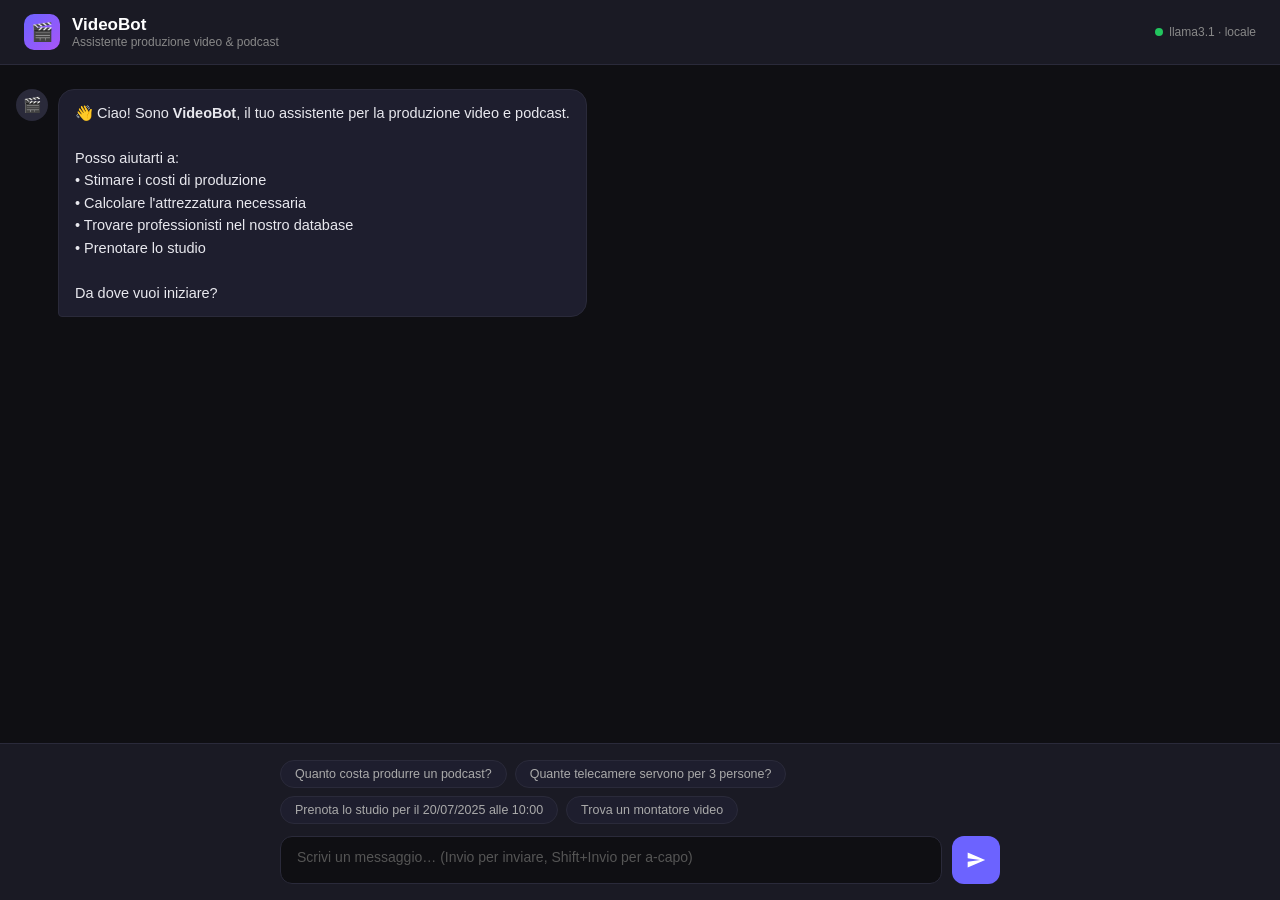
<file: video-assistant-demo/frontend/index.html>
<!DOCTYPE html>
<html lang="it">
<head>
  <meta charset="UTF-8" />
  <meta name="viewport" content="width=device-width, initial-scale=1.0" />
  <title>VideoBot – Assistente Produzione</title>
  <style>
    *, *::before, *::after { box-sizing: border-box; margin: 0; padding: 0; }

    body {
      font-family: -apple-system, BlinkMacSystemFont, "Segoe UI", Roboto, sans-serif;
      background: #0f0f13;
      color: #e8e8ee;
      height: 100dvh;
      display: flex;
      flex-direction: column;
    }

    /* Header */
    header {
      background: #1a1a24;
      border-bottom: 1px solid #2a2a3a;
      padding: 14px 24px;
      display: flex;
      align-items: center;
      gap: 12px;
      flex-shrink: 0;
    }
    .logo {
      width: 36px; height: 36px;
      background: linear-gradient(135deg, #6c63ff, #a855f7);
      border-radius: 10px;
      display: flex; align-items: center; justify-content: center;
      font-size: 18px;
    }
    header h1 { font-size: 17px; font-weight: 600; color: #fff; }
    header p  { font-size: 12px; color: #888; }
    .status-dot {
      margin-left: auto;
      display: flex; align-items: center; gap: 6px;
      font-size: 12px; color: #888;
    }
    .dot {
      width: 8px; height: 8px; border-radius: 50%;
      background: #22c55e;
      animation: pulse 2s infinite;
    }
    @keyframes pulse {
      0%, 100% { opacity: 1; }
      50%       { opacity: .4; }
    }

    /* Chat area */
    #chat-container {
      flex: 1;
      overflow-y: auto;
      padding: 24px 16px;
      display: flex;
      flex-direction: column;
      gap: 16px;
      scroll-behavior: smooth;
    }

    /* Bubble base */
    .bubble-wrap {
      display: flex;
      gap: 10px;
      max-width: 720px;
      width: 100%;
    }
    .bubble-wrap.user  { align-self: flex-end; flex-direction: row-reverse; }
    .bubble-wrap.assistant { align-self: flex-start; }

    .avatar {
      width: 32px; height: 32px; border-radius: 50%;
      background: #2a2a3a;
      display: flex; align-items: center; justify-content: center;
      font-size: 15px; flex-shrink: 0;
    }
    .bubble-wrap.user .avatar {
      background: linear-gradient(135deg, #6c63ff, #a855f7);
    }

    .bubble {
      padding: 12px 16px;
      border-radius: 16px;
      line-height: 1.55;
      font-size: 14.5px;
      max-width: calc(100% - 44px);
      white-space: pre-wrap;
      word-break: break-word;
    }
    .bubble-wrap.user .bubble {
      background: #6c63ff;
      color: #fff;
      border-bottom-right-radius: 4px;
    }
    .bubble-wrap.assistant .bubble {
      background: #1e1e2e;
      border: 1px solid #2a2a3a;
      border-bottom-left-radius: 4px;
    }

    /* Typing indicator */
    .typing .bubble {
      display: flex; gap: 5px; align-items: center;
      padding: 14px 18px;
    }
    .typing-dot {
      width: 7px; height: 7px; border-radius: 50%;
      background: #888;
      animation: bounce 1.2s infinite;
    }
    .typing-dot:nth-child(2) { animation-delay: .2s; }
    .typing-dot:nth-child(3) { animation-delay: .4s; }
    @keyframes bounce {
      0%, 60%, 100% { transform: translateY(0); }
      30%           { transform: translateY(-6px); }
    }

    /* Input area */
    #input-area {
      background: #1a1a24;
      border-top: 1px solid #2a2a3a;
      padding: 16px;
      flex-shrink: 0;
    }
    .input-row {
      display: flex;
      gap: 10px;
      max-width: 720px;
      margin: 0 auto;
    }
    #user-input {
      flex: 1;
      background: #0f0f13;
      border: 1px solid #2a2a3a;
      border-radius: 12px;
      color: #e8e8ee;
      font-size: 14px;
      padding: 12px 16px;
      resize: none;
      min-height: 48px;
      max-height: 160px;
      outline: none;
      transition: border-color .2s;
      font-family: inherit;
    }
    #user-input:focus { border-color: #6c63ff; }
    #user-input::placeholder { color: #555; }

    #send-btn {
      background: #6c63ff;
      border: none;
      border-radius: 12px;
      width: 48px; height: 48px;
      cursor: pointer;
      display: flex; align-items: center; justify-content: center;
      transition: background .2s, transform .1s;
      flex-shrink: 0;
    }
    #send-btn:hover:not(:disabled) { background: #7c73ff; }
    #send-btn:active:not(:disabled) { transform: scale(.95); }
    #send-btn:disabled { background: #333; cursor: not-allowed; }
    #send-btn svg { width: 20px; height: 20px; fill: #fff; }

    /* Chips suggerimento */
    .suggestions {
      display: flex; flex-wrap: wrap; gap: 8px;
      max-width: 720px; margin: 0 auto 12px;
    }
    .chip {
      background: #1e1e2e;
      border: 1px solid #2a2a3a;
      border-radius: 20px;
      padding: 6px 14px;
      font-size: 12.5px;
      color: #aaa;
      cursor: pointer;
      transition: border-color .2s, color .2s;
    }
    .chip:hover { border-color: #6c63ff; color: #c4bfff; }

    /* Scrollbar */
    #chat-container::-webkit-scrollbar { width: 4px; }
    #chat-container::-webkit-scrollbar-track { background: transparent; }
    #chat-container::-webkit-scrollbar-thumb { background: #2a2a3a; border-radius: 4px; }
  </style>
</head>
<body>

<header>
  <div class="logo">🎬</div>
  <div>
    <h1>VideoBot</h1>
    <p>Assistente produzione video & podcast</p>
  </div>
  <div class="status-dot">
    <div class="dot"></div>
    <span>llama3.1 · locale</span>
  </div>
</header>

<div id="chat-container"></div>

<div id="input-area">
  <div class="suggestions" id="suggestions">
    <div class="chip" onclick="sendChip(this)">Quanto costa produrre un podcast?</div>
    <div class="chip" onclick="sendChip(this)">Quante telecamere servono per 3 persone?</div>
    <div class="chip" onclick="sendChip(this)">Prenota lo studio per il 20/07/2025 alle 10:00</div>
    <div class="chip" onclick="sendChip(this)">Trova un montatore video</div>
  </div>
  <div class="input-row">
    <textarea
      id="user-input"
      placeholder="Scrivi un messaggio… (Invio per inviare, Shift+Invio per a-capo)"
      rows="1"
    ></textarea>
    <button id="send-btn" onclick="sendMessage()" title="Invia">
      <svg viewBox="0 0 24 24"><path d="M2.01 21L23 12 2.01 3 2 10l15 2-15 2z"/></svg>
    </button>
  </div>
</div>

<script>
  const chatContainer = document.getElementById('chat-container');
  const userInput     = document.getElementById('user-input');
  const sendBtn       = document.getElementById('send-btn');
  const suggestions   = document.getElementById('suggestions');

  // Cronologia locale
  let history = [];

  // Messaggio di benvenuto
  appendBubble('assistant', '👋 Ciao! Sono **VideoBot**, il tuo assistente per la produzione video e podcast.\n\nPosso aiutarti a:\n• Stimare i costi di produzione\n• Calcolare l\'attrezzatura necessaria\n• Trovare professionisti nel nostro database\n• Prenotare lo studio\n\nDa dove vuoi iniziare?');

  // Auto-resize textarea
  userInput.addEventListener('input', () => {
    userInput.style.height = 'auto';
    userInput.style.height = Math.min(userInput.scrollHeight, 160) + 'px';
  });

  // Invio con Enter
  userInput.addEventListener('keydown', e => {
    if (e.key === 'Enter' && !e.shiftKey) {
      e.preventDefault();
      sendMessage();
    }
  });

  function sendChip(el) {
    userInput.value = el.textContent;
    suggestions.style.display = 'none';
    sendMessage();
  }

  async function sendMessage() {
    const text = userInput.value.trim();
    if (!text || sendBtn.disabled) return;

    // Nasconde i chip dopo il primo messaggio
    suggestions.style.display = 'none';

    appendBubble('user', text);
    history.push({ role: 'user', content: text });

    userInput.value = '';
    userInput.style.height = 'auto';
    sendBtn.disabled = true;

    const typingEl = showTyping();

    try {
      const res = await fetch('/api/chat', {
        method: 'POST',
        headers: { 'Content-Type': 'application/json' },
        body: JSON.stringify({ messages: history }),
      });

      if (!res.ok) {
        const err = await res.json().catch(() => ({}));
        throw new Error(err.detail || `HTTP ${res.status}`);
      }

      const data = await res.json();
      removeTyping(typingEl);
      appendBubble('assistant', data.reply);
      history.push({ role: 'assistant', content: data.reply });

    } catch (err) {
      removeTyping(typingEl);
      appendBubble('assistant', `⚠️ Errore di connessione: ${err.message}\n\nAssicurati che il backend sia avviato con:\n  uvicorn main:app --reload`);
    } finally {
      sendBtn.disabled = false;
      userInput.focus();
    }
  }

  function appendBubble(role, text) {
    const wrap = document.createElement('div');
    wrap.className = `bubble-wrap ${role}`;

    const avatar = document.createElement('div');
    avatar.className = 'avatar';
    avatar.textContent = role === 'user' ? '👤' : '🎬';

    const bubble = document.createElement('div');
    bubble.className = 'bubble';
    // Rendering minimale markdown (bold e a-capo)
    bubble.innerHTML = text
      .replace(/&/g,'&amp;').replace(/</g,'&lt;').replace(/>/g,'&gt;')
      .replace(/\*\*(.+?)\*\*/g, '<strong>$1</strong>')
      .replace(/\n/g, '<br>');

    wrap.appendChild(avatar);
    wrap.appendChild(bubble);
    chatContainer.appendChild(wrap);
    chatContainer.scrollTop = chatContainer.scrollHeight;
    return wrap;
  }

  function showTyping() {
    const wrap = document.createElement('div');
    wrap.className = 'bubble-wrap assistant typing';
    wrap.innerHTML = `
      <div class="avatar">🎬</div>
      <div class="bubble">
        <div class="typing-dot"></div>
        <div class="typing-dot"></div>
        <div class="typing-dot"></div>
      </div>`;
    chatContainer.appendChild(wrap);
    chatContainer.scrollTop = chatContainer.scrollHeight;
    return wrap;
  }

  function removeTyping(el) {
    el?.remove();
  }
</script>
</body>
</html>
</file>
